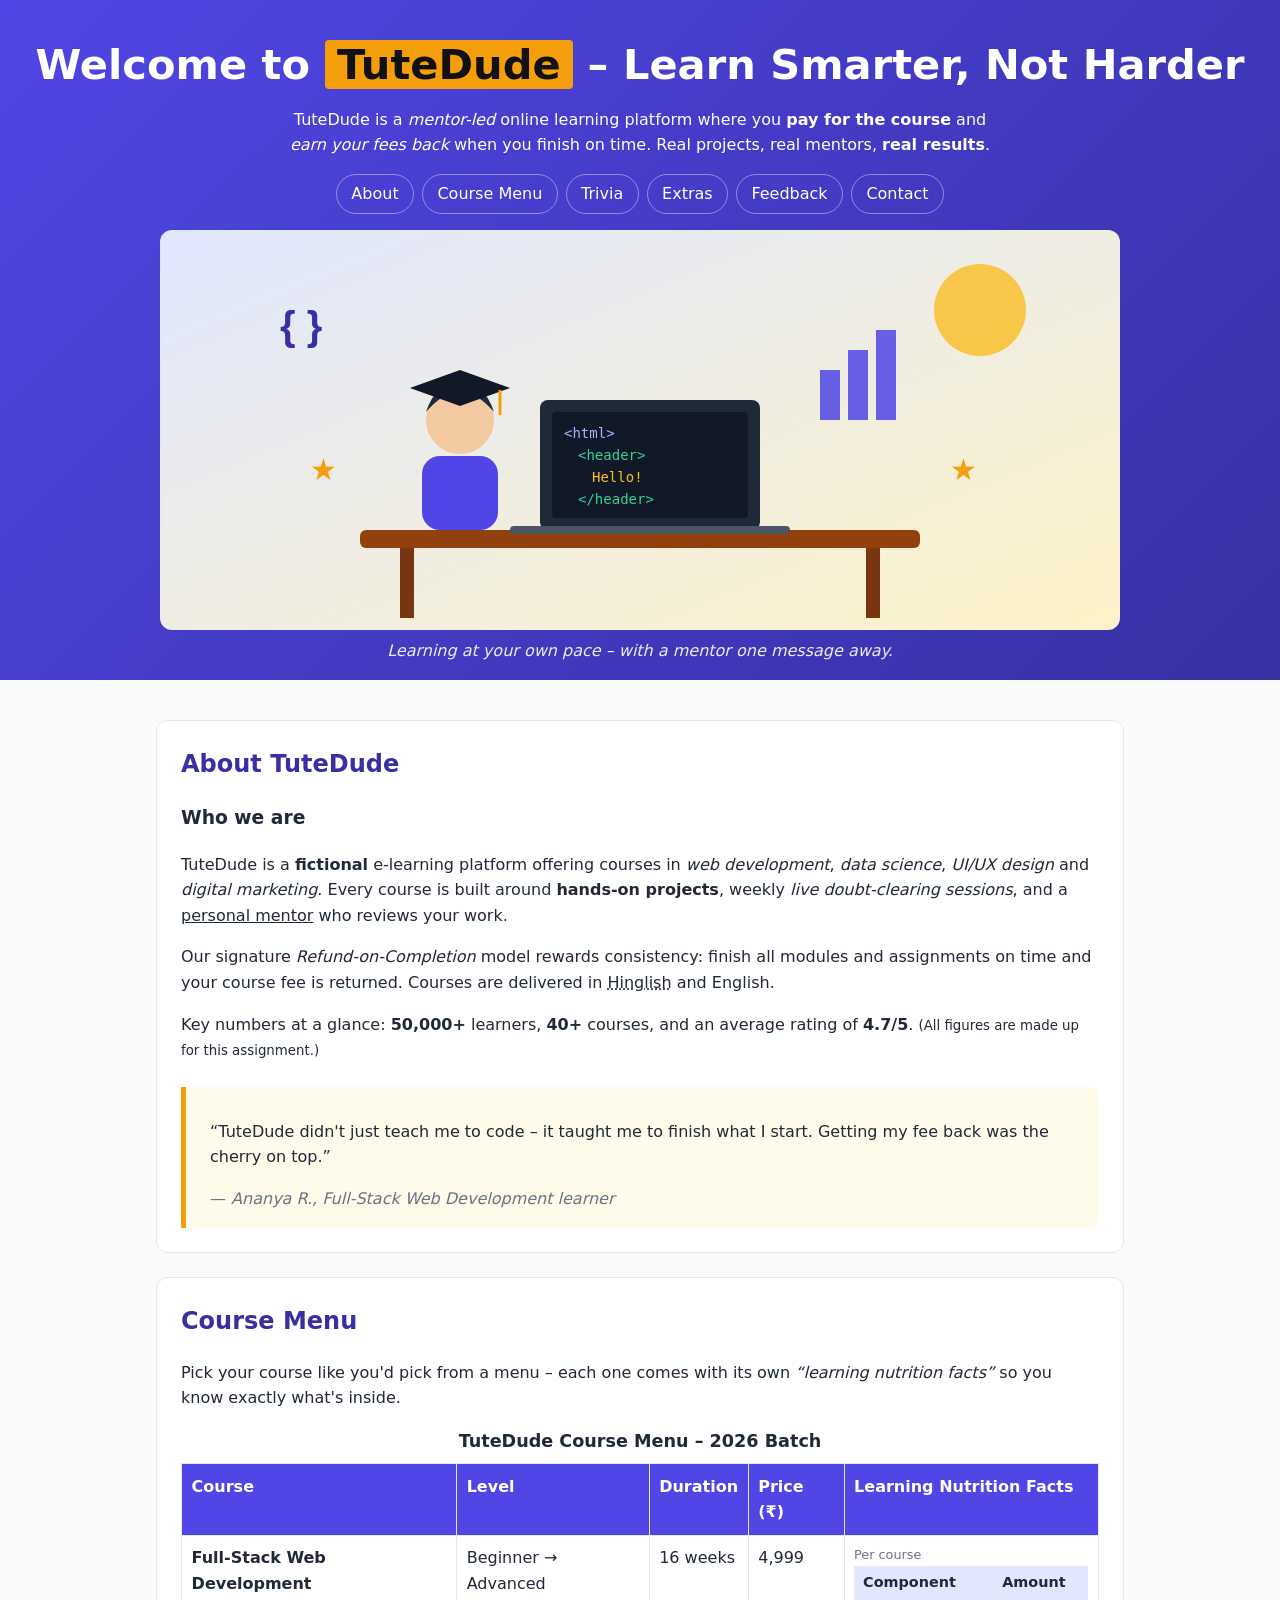
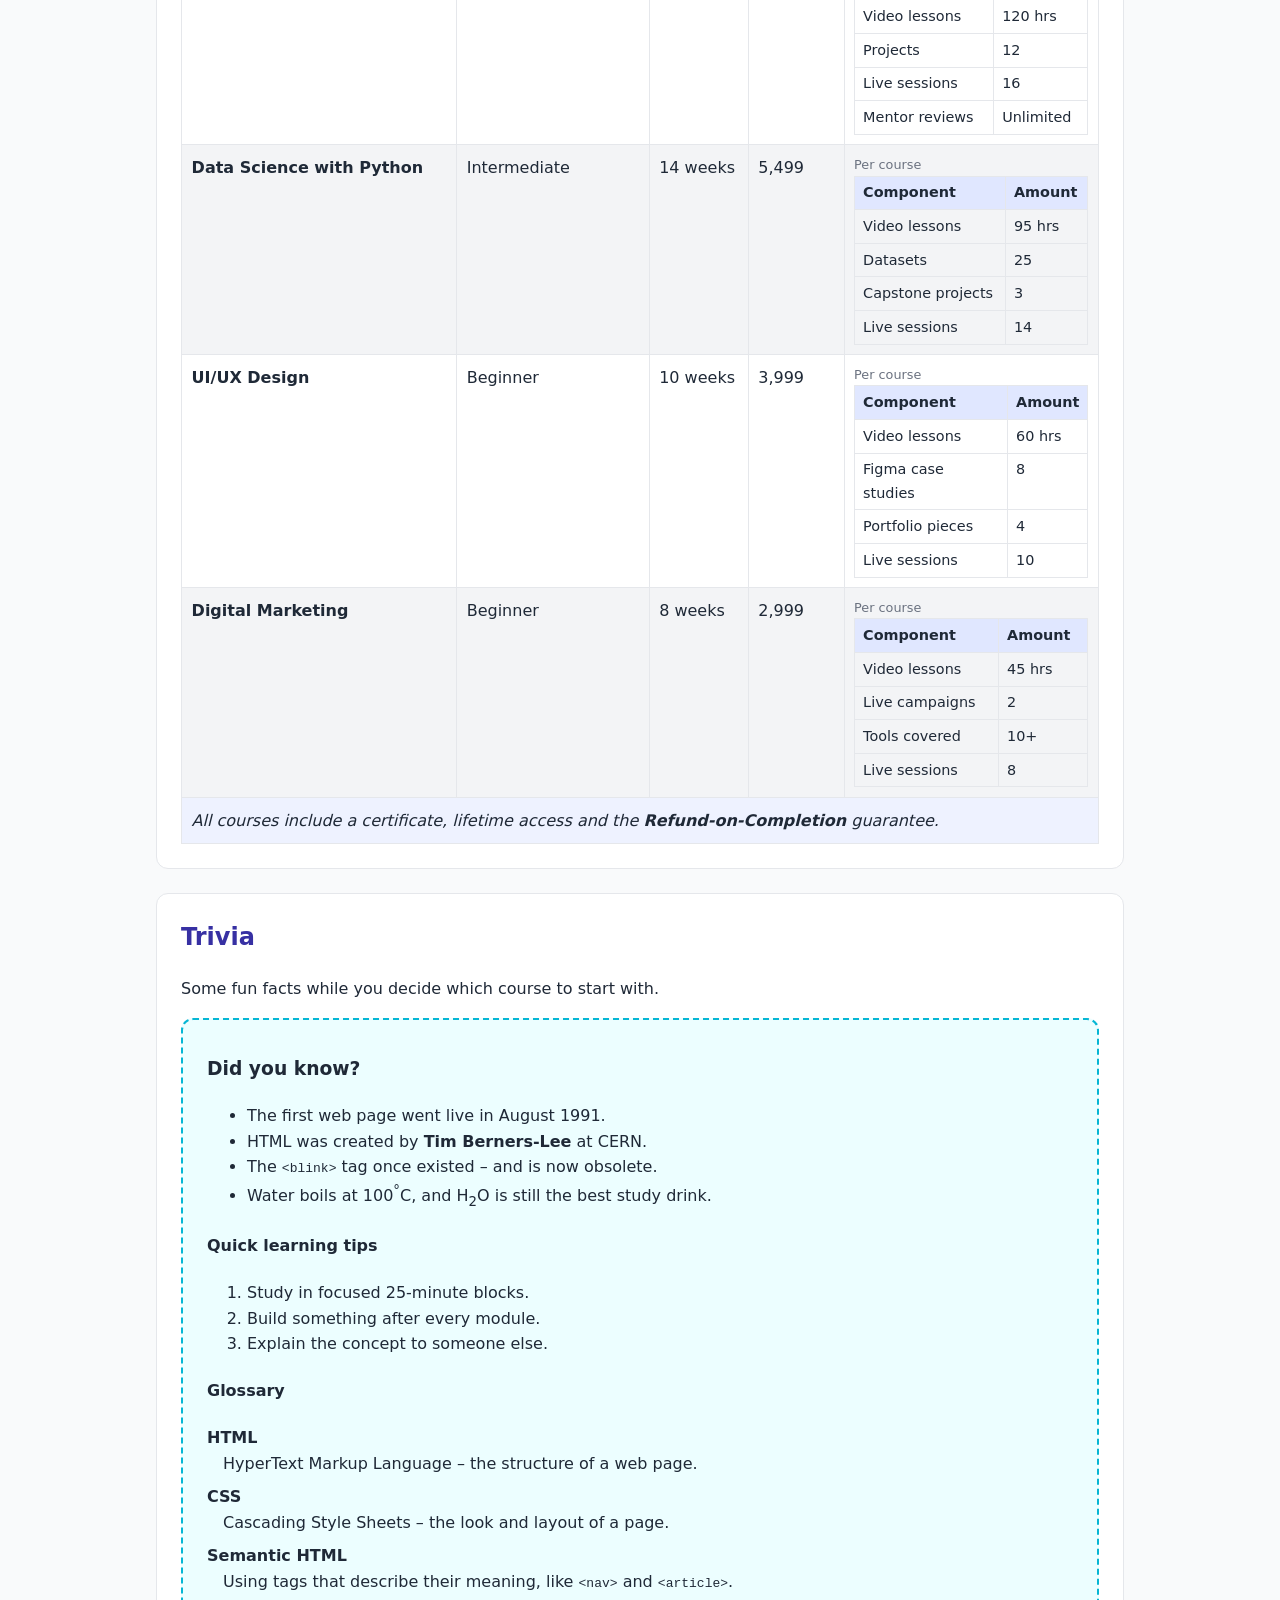
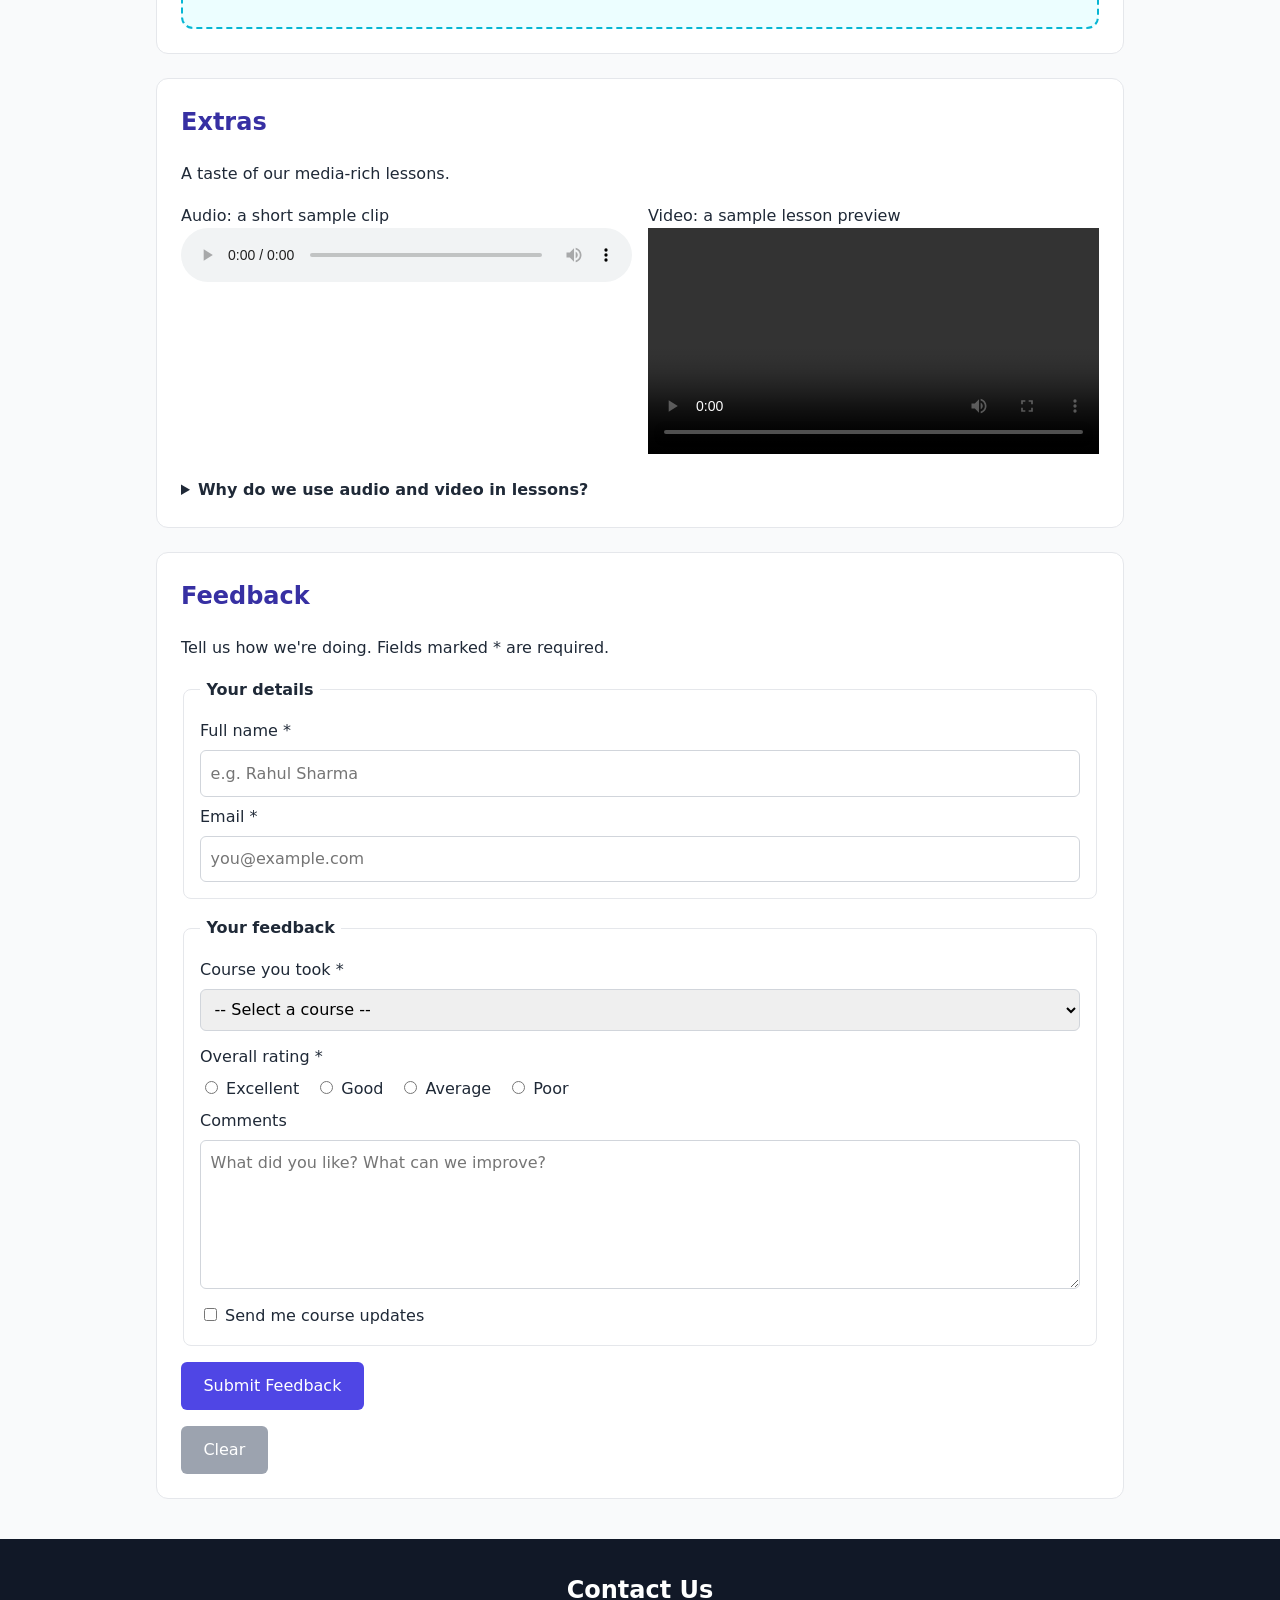
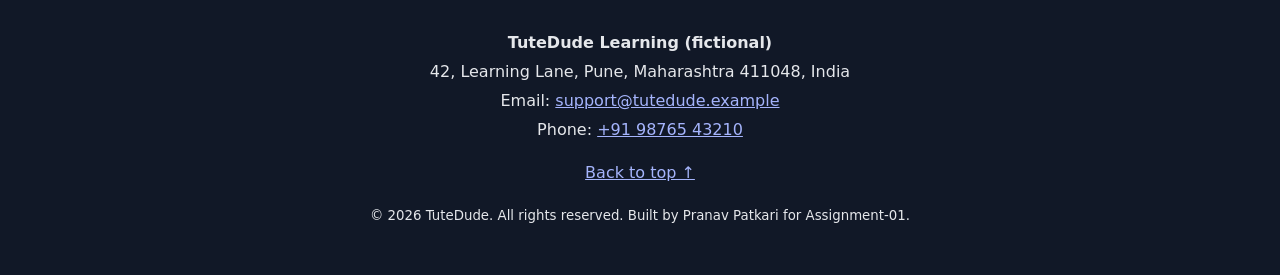
<file: index.html>
<!DOCTYPE html>
<html lang="en">
<head>
  <meta charset="UTF-8">
  <meta name="viewport" content="width=device-width, initial-scale=1.0">
  <meta name="description" content="TuteDude – a fictional learning platform built to practise semantic HTML.">
  <title>TuteDude | Learn. Build. Get Hired.</title>
  <link rel="stylesheet" href="style.css">
</head>
<body>

  <a class="skip-link" href="#main-content">Skip to main content</a>

  <!-- ===================== HEADER ===================== -->
  <header id="top" class="site-header">
    <h1>Welcome to <mark>TuteDude</mark> – <strong>Learn Smarter, Not Harder</strong></h1>

    <p class="tagline">
      TuteDude is a <em>mentor-led</em> online learning platform where you
      <strong>pay for the course</strong> and <em>earn your fees back</em>
      when you finish on time. Real projects, real mentors, <strong>real results</strong>.
    </p>

    <nav aria-label="Primary navigation">
      <ul>
        <li><a href="#about">About</a></li>
        <li><a href="#menu">Course Menu</a></li>
        <li><a href="#trivia">Trivia</a></li>
        <li><a href="#extras">Extras</a></li>
        <li><a href="#feedback">Feedback</a></li>
        <li><a href="#contact">Contact</a></li>
      </ul>
    </nav>

    <figure class="hero">
      <img src="images/hero.svg" alt="Illustration of a student learning on a laptop with code, charts and a graduation cap around them" width="960" height="400">
      <figcaption>Learning at your own pace – with a mentor one message away.</figcaption>
    </figure>
  </header>

  <!-- ===================== MAIN ===================== -->
  <main id="main-content">

    <!-- ---------- About ---------- -->
    <section id="about" aria-labelledby="about-heading">
      <h2 id="about-heading">About TuteDude</h2>

      <article>
        <h3>Who we are</h3>
        <p>
          TuteDude is a <strong>fictional</strong> e-learning platform offering courses in
          <em>web development</em>, <em>data science</em>, <em>UI/UX design</em> and
          <em>digital marketing</em>. Every course is built around <b>hands-on projects</b>,
          weekly <i>live doubt-clearing sessions</i>, and a <u>personal mentor</u> who reviews your work.
        </p>
        <p>
          Our signature <dfn title="Complete the course within the deadline and get your fee back">Refund-on-Completion</dfn>
          model rewards consistency: finish all modules and assignments on time and your course fee
          is returned. Courses are delivered in <abbr title="Hindi and English">Hinglish</abbr> and English.
        </p>
        <p>
          Key numbers at a glance: <strong>50,000+</strong> learners, <strong>40+</strong> courses,
          and an average rating of <strong>4.7/5</strong>. <small>(All figures are made up for this assignment.)</small>
        </p>
      </article>

      <blockquote cite="https://example.com/reviews/tutedude">
        <p>“TuteDude didn't just teach me to code – it taught me to finish what I start.
          Getting my fee back was the cherry on top.”</p>
        <footer>— <cite>Ananya R., Full-Stack Web Development learner</cite></footer>
      </blockquote>
    </section>

    <!-- ---------- Menu (course catalogue) ---------- -->
    <section id="menu" aria-labelledby="menu-heading">
      <h2 id="menu-heading">Course Menu</h2>
      <p>Pick your course like you'd pick from a menu – each one comes with its own
        <em>“learning nutrition facts”</em> so you know exactly what's inside.</p>

      <div class="table-wrap">
        <table class="menu-table">
          <caption>TuteDude Course Menu – 2026 Batch</caption>
          <thead>
            <tr>
              <th scope="col">Course</th>
              <th scope="col">Level</th>
              <th scope="col">Duration</th>
              <th scope="col">Price (₹)</th>
              <th scope="col">Learning Nutrition Facts</th>
            </tr>
          </thead>

          <tbody>
            <tr>
              <th scope="row">Full-Stack Web Development</th>
              <td>Beginner → Advanced</td>
              <td>16 weeks</td>
              <td>4,999</td>
              <td>
                <table class="nested">
                  <caption>Per course</caption>
                  <thead>
                    <tr><th scope="col">Component</th><th scope="col">Amount</th></tr>
                  </thead>
                  <tbody>
                    <tr><td>Video lessons</td><td>120 hrs</td></tr>
                    <tr><td>Projects</td><td>12</td></tr>
                    <tr><td>Live sessions</td><td>16</td></tr>
                    <tr><td>Mentor reviews</td><td>Unlimited</td></tr>
                  </tbody>
                </table>
              </td>
            </tr>

            <tr>
              <th scope="row">Data Science with Python</th>
              <td>Intermediate</td>
              <td>14 weeks</td>
              <td>5,499</td>
              <td>
                <table class="nested">
                  <caption>Per course</caption>
                  <thead>
                    <tr><th scope="col">Component</th><th scope="col">Amount</th></tr>
                  </thead>
                  <tbody>
                    <tr><td>Video lessons</td><td>95 hrs</td></tr>
                    <tr><td>Datasets</td><td>25</td></tr>
                    <tr><td>Capstone projects</td><td>3</td></tr>
                    <tr><td>Live sessions</td><td>14</td></tr>
                  </tbody>
                </table>
              </td>
            </tr>

            <tr>
              <th scope="row">UI/UX Design</th>
              <td>Beginner</td>
              <td>10 weeks</td>
              <td>3,999</td>
              <td>
                <table class="nested">
                  <caption>Per course</caption>
                  <thead>
                    <tr><th scope="col">Component</th><th scope="col">Amount</th></tr>
                  </thead>
                  <tbody>
                    <tr><td>Video lessons</td><td>60 hrs</td></tr>
                    <tr><td>Figma case studies</td><td>8</td></tr>
                    <tr><td>Portfolio pieces</td><td>4</td></tr>
                    <tr><td>Live sessions</td><td>10</td></tr>
                  </tbody>
                </table>
              </td>
            </tr>

            <tr>
              <th scope="row">Digital Marketing</th>
              <td>Beginner</td>
              <td>8 weeks</td>
              <td>2,999</td>
              <td>
                <table class="nested">
                  <caption>Per course</caption>
                  <thead>
                    <tr><th scope="col">Component</th><th scope="col">Amount</th></tr>
                  </thead>
                  <tbody>
                    <tr><td>Video lessons</td><td>45 hrs</td></tr>
                    <tr><td>Live campaigns</td><td>2</td></tr>
                    <tr><td>Tools covered</td><td>10+</td></tr>
                    <tr><td>Live sessions</td><td>8</td></tr>
                  </tbody>
                </table>
              </td>
            </tr>
          </tbody>

          <tfoot>
            <tr>
              <td colspan="5">
                All courses include a certificate, lifetime access and the
                <strong>Refund-on-Completion</strong> guarantee.
              </td>
            </tr>
          </tfoot>
        </table>
      </div>
    </section>

    <!-- ---------- Trivia ---------- -->
    <section id="trivia" aria-labelledby="trivia-heading">
      <h2 id="trivia-heading">Trivia</h2>
      <p>Some fun facts while you decide which course to start with.</p>

      <aside class="trivia-box" aria-label="Did you know?">
        <h3>Did you know?</h3>
        <ul>
          <li>The first web page went live in <time datetime="1991-08-06">August 1991</time>.</li>
          <li>HTML was created by <strong>Tim Berners-Lee</strong> at CERN.</li>
          <li>The <code>&lt;blink&gt;</code> tag once existed – and is now obsolete.</li>
          <li>Water boils at 100<sup>°</sup>C, and H<sub>2</sub>O is still the best study drink.</li>
        </ul>

        <h4>Quick learning tips</h4>
        <ol>
          <li>Study in focused 25-minute blocks.</li>
          <li>Build something after every module.</li>
          <li>Explain the concept to someone else.</li>
        </ol>

        <h4>Glossary</h4>
        <dl>
          <dt>HTML</dt>
          <dd>HyperText Markup Language – the structure of a web page.</dd>
          <dt>CSS</dt>
          <dd>Cascading Style Sheets – the look and layout of a page.</dd>
          <dt>Semantic HTML</dt>
          <dd>Using tags that describe their meaning, like <code>&lt;nav&gt;</code> and <code>&lt;article&gt;</code>.</dd>
        </dl>
      </aside>
    </section>

    <!-- ---------- Extras ---------- -->
    <section id="extras" aria-labelledby="extras-heading">
      <h2 id="extras-heading">Extras</h2>
      <p>A taste of our media-rich lessons.</p>

      <div class="media-grid">
        <figure>
          <figcaption>Audio: a short sample clip</figcaption>
          <audio controls preload="metadata">
            <source src="https://www.w3schools.com/html/horse.mp3" type="audio/mpeg">
            <source src="https://www.w3schools.com/html/horse.ogg" type="audio/ogg">
            Your browser does not support the <code>audio</code> element.
          </audio>
        </figure>

        <figure>
          <figcaption>Video: a sample lesson preview</figcaption>
          <video controls width="480" preload="metadata">
            <source src="https://www.w3schools.com/html/mov_bbb.mp4" type="video/mp4">
            <source src="https://www.w3schools.com/html/mov_bbb.ogg" type="video/ogg">
            Your browser does not support the <code>video</code> element.
          </video>
        </figure>
      </div>

      <details>
        <summary>Why do we use audio and video in lessons?</summary>
        <p>Mixed media keeps learners engaged and helps explain concepts that are hard to show with text alone.</p>
      </details>
    </section>

    <!-- ---------- Feedback Form ---------- -->
    <section id="feedback" aria-labelledby="feedback-heading">
      <h2 id="feedback-heading">Feedback</h2>
      <p>Tell us how we're doing. Fields marked <span aria-hidden="true">*</span> are required.</p>

      <form action="thank-you.html" method="get">
        <fieldset>
          <legend>Your details</legend>

          <label for="name">Full name *</label>
          <input type="text" id="name" name="name" placeholder="e.g. Rahul Sharma" required autocomplete="name">

          <label for="email">Email *</label>
          <input type="email" id="email" name="email" placeholder="you@example.com" required autocomplete="email">
        </fieldset>

        <fieldset>
          <legend>Your feedback</legend>

          <label for="course">Course you took *</label>
          <select id="course" name="course" required>
            <option value="">-- Select a course --</option>
            <option value="web-dev">Full-Stack Web Development</option>
            <option value="data-science">Data Science with Python</option>
            <option value="ui-ux">UI/UX Design</option>
            <option value="marketing">Digital Marketing</option>
          </select>

          <p class="radio-label" id="rating-label">Overall rating *</p>
          <div class="radio-group" role="radiogroup" aria-labelledby="rating-label">
            <label><input type="radio" name="rating" value="5" required> Excellent</label>
            <label><input type="radio" name="rating" value="4"> Good</label>
            <label><input type="radio" name="rating" value="3"> Average</label>
            <label><input type="radio" name="rating" value="2"> Poor</label>
          </div>

          <label for="message">Comments</label>
          <textarea id="message" name="message" rows="5" placeholder="What did you like? What can we improve?"></textarea>

          <label class="checkbox"><input type="checkbox" name="newsletter" value="yes"> Send me course updates</label>
        </fieldset>

        <button type="submit">Submit Feedback</button>
        <button type="reset" class="secondary">Clear</button>
      </form>
    </section>

  </main>

  <!-- ===================== FOOTER ===================== -->
  <footer id="contact" class="site-footer">
    <h2>Contact Us</h2>
    <address>
      <strong>TuteDude Learning (fictional)</strong><br>
      42, Learning Lane, Pune, Maharashtra 411048, India<br>
      Email: <a href="mailto:support@tutedude.example">support@tutedude.example</a><br>
      Phone: <a href="tel:+919876543210">+91 98765 43210</a>
    </address>

    <p><a href="#top">Back to top ↑</a></p>

    <p><small>&copy; 2026 TuteDude. All rights reserved. Built by Pranav Patkari for Assignment-01.</small></p>
  </footer>

</body>
</html>
</file>
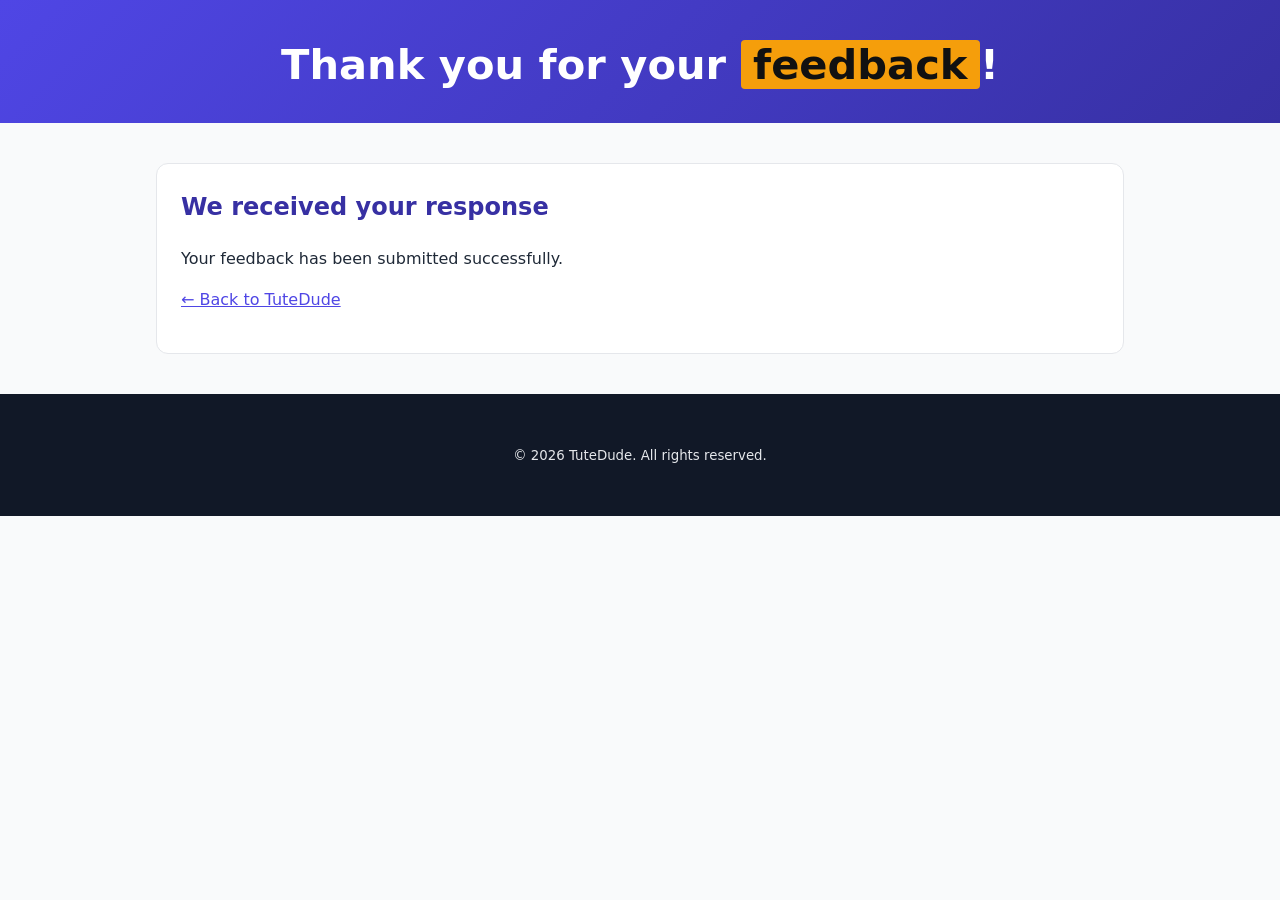
<file: thank-you.html>
<!DOCTYPE html>
<html lang="en">
<head>
  <meta charset="UTF-8">
  <meta name="viewport" content="width=device-width, initial-scale=1.0">
  <title>Thank You | TuteDude</title>
  <link rel="stylesheet" href="style.css">
</head>
<body>
  <header class="site-header">
    <h1>Thank you for your <mark>feedback</mark>!</h1>
  </header>

  <main>
    <section aria-labelledby="summary-heading">
      <h2 id="summary-heading">We received your response</h2>
      <p id="greeting">Your feedback has been submitted successfully.</p>

      <dl id="summary"></dl>

      <p><a href="index.html">← Back to TuteDude</a></p>
    </section>
  </main>

  <footer class="site-footer">
    <p><small>&copy; 2026 TuteDude. All rights reserved.</small></p>
  </footer>

  <script>
    // Show what was submitted (the form uses GET, so the values are in the URL).
    const params = new URLSearchParams(window.location.search);
    const labels = { name: "Name", email: "Email", course: "Course", rating: "Rating (out of 5)", message: "Comments", newsletter: "Course updates" };
    const summary = document.getElementById("summary");

    if (params.get("name")) {
      document.getElementById("greeting").textContent =
        "Thanks, " + params.get("name") + "! Your feedback has been submitted successfully.";
    }

    for (const [key, label] of Object.entries(labels)) {
      const value = params.get(key);
      if (!value) continue;
      const dt = document.createElement("dt");
      const dd = document.createElement("dd");
      dt.textContent = label;
      dd.textContent = value;   // textContent avoids injecting HTML
      summary.append(dt, dd);
    }
  </script>
</body>
</html>
</file>
<file: style.css>
/* TuteDude – Assignment-01 styles */
:root {
  --brand: #4f46e5;
  --brand-dark: #3730a3;
  --accent: #f59e0b;
  --text: #1f2937;
  --muted: #6b7280;
  --bg: #f9fafb;
  --card: #ffffff;
  --border: #e5e7eb;
}

* { box-sizing: border-box; }

body {
  margin: 0;
  font-family: system-ui, -apple-system, "Segoe UI", Roboto, sans-serif;
  line-height: 1.6;
  color: var(--text);
  background: var(--bg);
}

.skip-link {
  position: absolute;
  left: -999px;
  top: 0;
  background: var(--brand);
  color: #fff;
  padding: .5rem 1rem;
}
.skip-link:focus { left: 1rem; }

a { color: var(--brand); }
a:hover { color: var(--brand-dark); }
a:focus-visible, button:focus-visible, input:focus-visible,
select:focus-visible, textarea:focus-visible {
  outline: 3px solid var(--accent);
  outline-offset: 2px;
}

/* Header */
.site-header {
  background: linear-gradient(135deg, var(--brand), var(--brand-dark));
  color: #fff;
  padding: 2rem 1rem 1rem;
  text-align: center;
}
.site-header h1 { margin: 0 0 .5rem; font-size: clamp(1.6rem, 4vw, 2.6rem); }
.site-header mark { background: var(--accent); color: #111; padding: 0 .3em; border-radius: 4px; }
.tagline { max-width: 720px; margin: 0 auto 1rem; }

nav ul {
  list-style: none;
  padding: 0;
  margin: 1rem 0;
  display: flex;
  flex-wrap: wrap;
  justify-content: center;
  gap: .5rem;
}
nav a {
  display: inline-block;
  color: #fff;
  text-decoration: none;
  padding: .4rem .9rem;
  border: 1px solid rgba(255,255,255,.4);
  border-radius: 999px;
}
nav a:hover { background: rgba(255,255,255,.15); color: #fff; }

.hero { margin: 1rem auto 0; max-width: 960px; }
.hero img { width: 100%; height: auto; border-radius: 12px; display: block; }
.hero figcaption { font-style: italic; margin-top: .5rem; opacity: .9; }

/* Main */
main { max-width: 1000px; margin: 0 auto; padding: 1rem; }
section {
  background: var(--card);
  border: 1px solid var(--border);
  border-radius: 12px;
  padding: 1.5rem;
  margin: 1.5rem 0;
}
h2 { color: var(--brand-dark); margin-top: 0; }

blockquote {
  margin: 1.5rem 0 0;
  padding: 1rem 1.5rem;
  border-left: 5px solid var(--accent);
  background: #fffbeb;
  border-radius: 0 8px 8px 0;
}
blockquote footer { color: var(--muted); }

/* Tables */
.table-wrap { overflow-x: auto; }
.menu-table { width: 100%; border-collapse: collapse; min-width: 640px; }
.menu-table > caption { font-weight: 700; font-size: 1.1rem; margin-bottom: .5rem; }
.menu-table th, .menu-table td { border: 1px solid var(--border); padding: .6rem; vertical-align: top; text-align: left; }
.menu-table > thead th { background: var(--brand); color: #fff; }
.menu-table > tbody > tr:nth-child(even) { background: #f3f4f6; }
.menu-table > tfoot td { background: #eef2ff; font-style: italic; }

.nested { width: 100%; border-collapse: collapse; font-size: .9rem; }
.nested caption { font-size: .8rem; color: var(--muted); text-align: left; }
.nested th { background: #e0e7ff; }
.nested th, .nested td { padding: .3rem .5rem; }

/* Trivia aside */
.trivia-box {
  background: #ecfeff;
  border: 2px dashed #06b6d4;
  border-radius: 12px;
  padding: 1rem 1.5rem;
}
dt { font-weight: 700; }
dd { margin: 0 0 .5rem 1rem; }

/* Media */
.media-grid { display: grid; grid-template-columns: repeat(auto-fit, minmax(260px, 1fr)); gap: 1rem; }
.media-grid figure { margin: 0; }
audio, video { width: 100%; max-width: 100%; }
details { margin-top: 1rem; }
summary { cursor: pointer; font-weight: 600; }

/* Form */
form { display: grid; gap: 1rem; }
fieldset { border: 1px solid var(--border); border-radius: 8px; padding: 1rem; display: grid; gap: .4rem; }
legend { font-weight: 700; padding: 0 .4rem; }
input[type="text"], input[type="email"], select, textarea {
  width: 100%;
  padding: .6rem;
  border: 1px solid #d1d5db;
  border-radius: 6px;
  font: inherit;
}
.radio-label { margin: .4rem 0 0; }
.radio-group { display: flex; flex-wrap: wrap; gap: 1rem; }
.checkbox { margin-top: .5rem; }
button {
  justify-self: start;
  background: var(--brand);
  color: #fff;
  border: 0;
  padding: .7rem 1.4rem;
  border-radius: 6px;
  font: inherit;
  cursor: pointer;
}
button:hover { background: var(--brand-dark); }
button.secondary { background: #9ca3af; }

/* Footer */
.site-footer {
  background: #111827;
  color: #e5e7eb;
  text-align: center;
  padding: 2rem 1rem;
}
.site-footer h2 { color: #fff; }
.site-footer a { color: #a5b4fc; }
address { font-style: normal; line-height: 1.8; }

@media (max-width: 600px) {
  section { padding: 1rem; }
}
</file>
